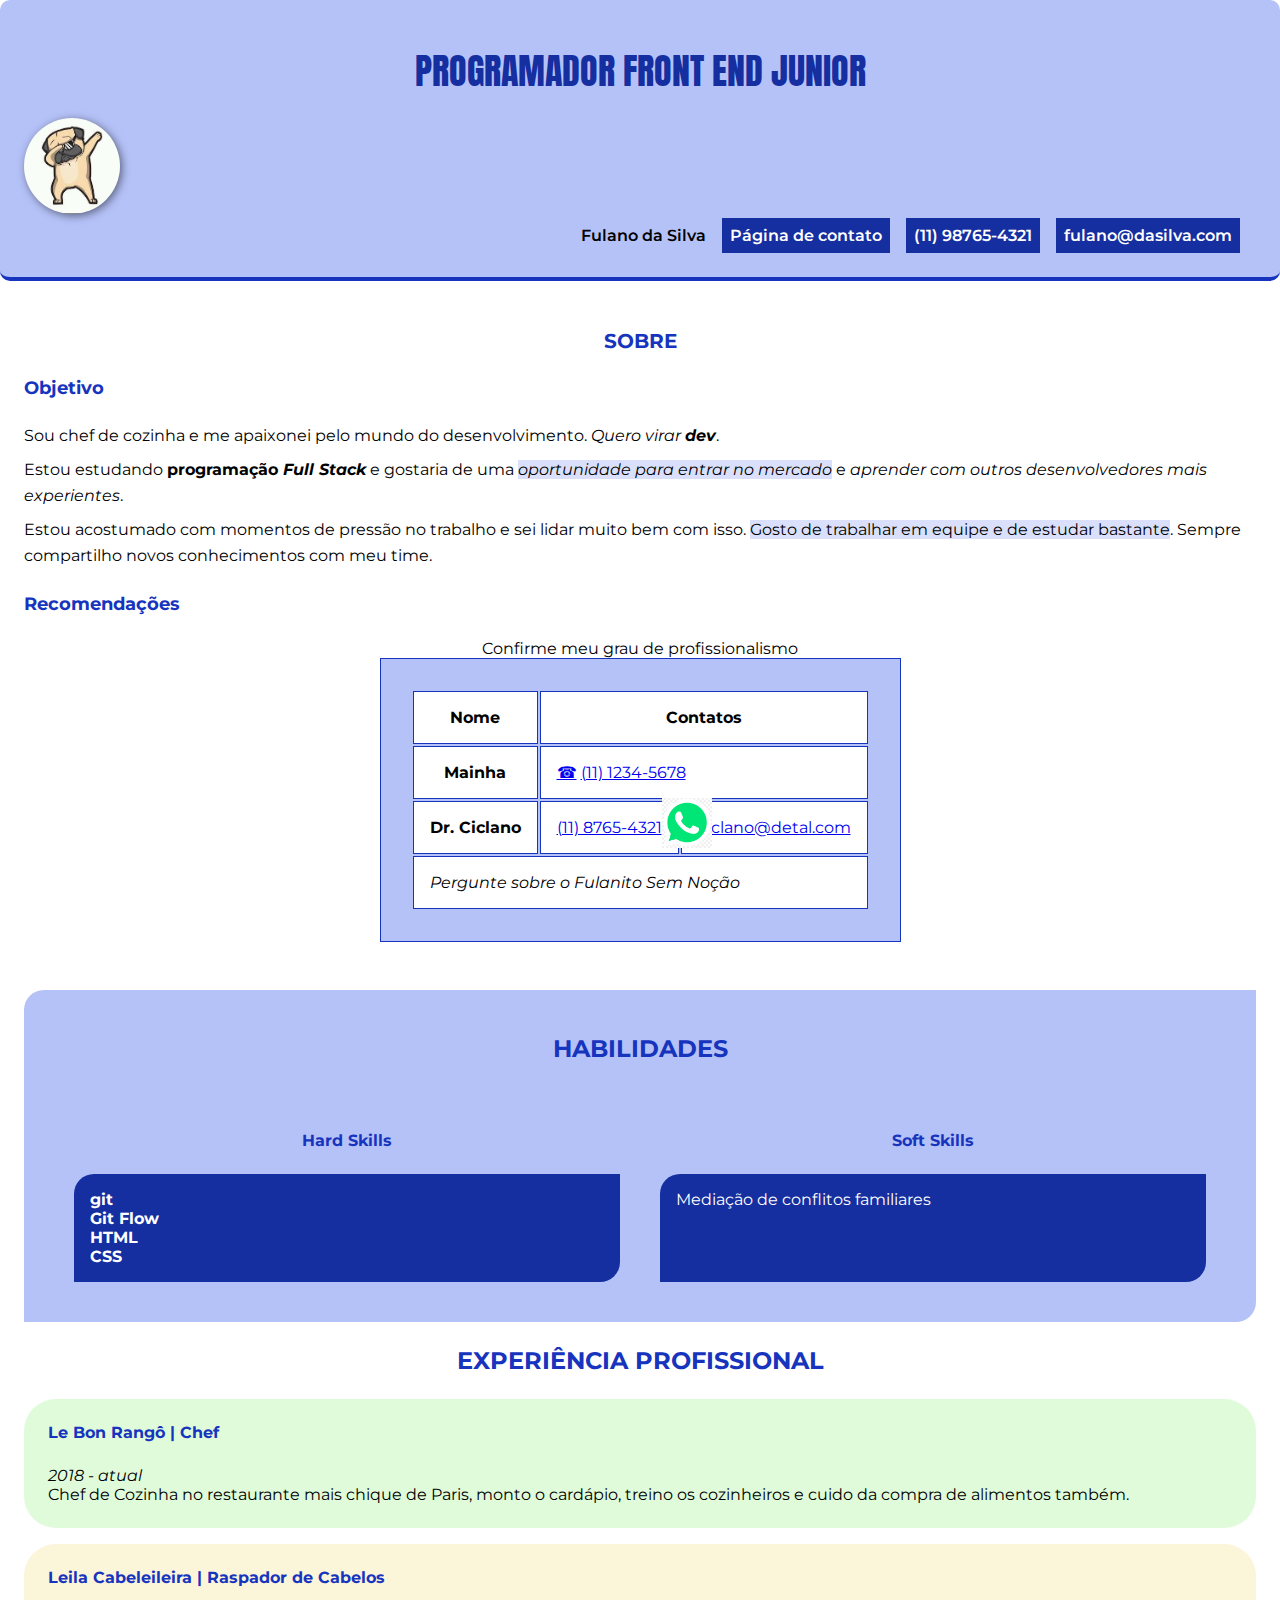
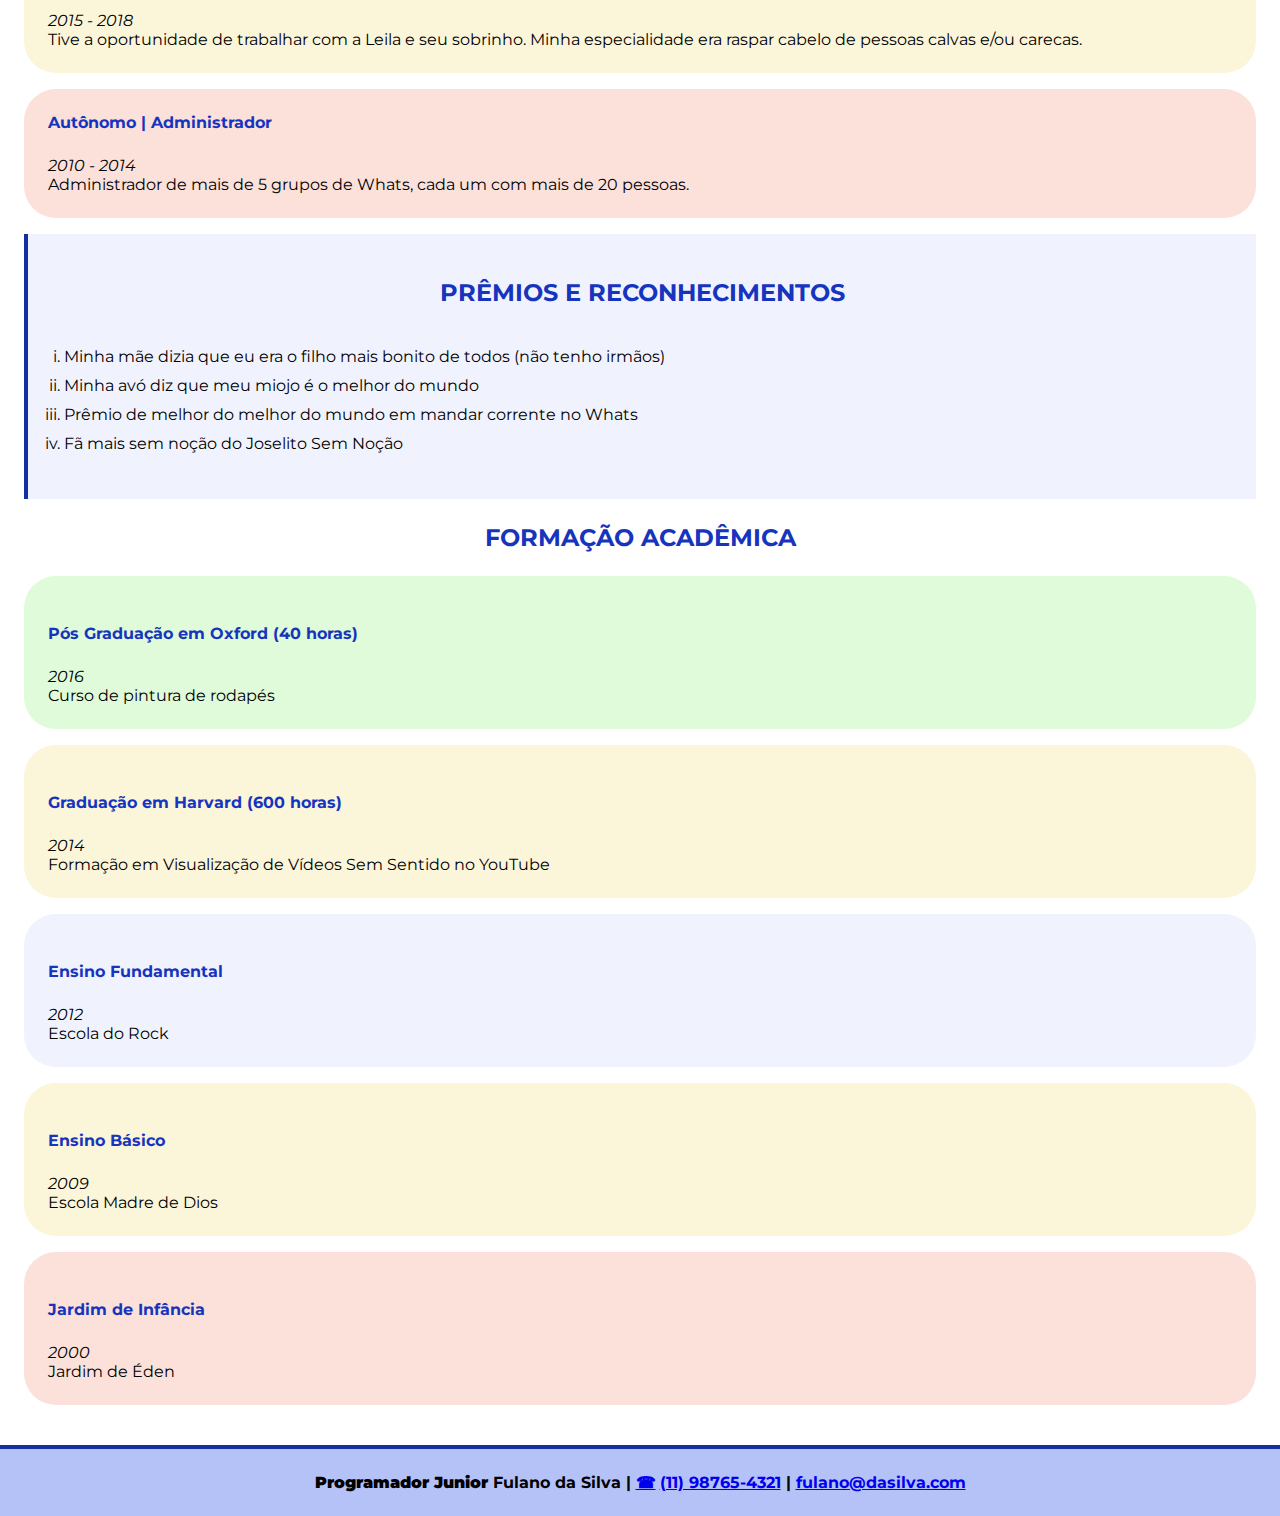
<file: index.html>
<!DOCTYPE html>
<html lang="pt">

<head>
  <meta charset="UTF-8">
  <meta name="viewport" content="width=device-width, initial-scale=1.0">
  <title>Currículo</title>
  <link rel="preconnect" href="https://fonts.gstatic.com">
  <link href="https://fonts.googleapis.com/css2?family=Anton&family=Montserrat&display=swap" rel="stylesheet">
  <link rel="stylesheet" href="./assets/stylesheets/estilo.css">
</head>


<body>
  <header>
    <h1>Programador Front End Junior</h1>
    <div>
      <img src="./assets/img/imagem-de-perfil.jpg" alt="Imagem de Perfil de Fulano da Silva" width="96" height="96">
    </div>
    <div class="contato-header" id="contatoHeader">
      <span class="contato-name">Fulano da Silva</span>
      <a class="link-contato" href="./contato.html">Página de contato</a>
      <a class='contato-whats' href="tel:+5511987654321" target="_blank" title="Ligar para Fulano" rel="external noopener noreferrer" referrerpolicy="noreferrer">(11) 98765-4321</a>
      <a href="mailto:fulano@dasilva.com?subject=Quero%20te%20contratar&cc=fulano2@mail.com&bcc=fulano3@mail.com&body=Quero%20te%20contratar%20Fulano" target="_blank" title="Enviar email para Fulano" rel="external noopener noreferrer" referrerpolicy="noreferrer">fulano@dasilva.com</a>
    </div>
  </header>

  <aside>
    <h2>Sobre</h2>
    <article id="objetivo">
      <h3>Objetivo</h3>
      <p>Sou chef de cozinha e me apaixonei pelo mundo do desenvolvimento. <em>Quero virar <strong>dev</strong></em>.</p>
      <p>Estou estudando <strong>programação <i>Full Stack</i></strong> e gostaria de uma <mark><em>oportunidade para entrar no mercado</em></mark> e <em>aprender com outros desenvolvedores mais experientes</em>.</p>
      <p>Estou acostumado com momentos de pressão no trabalho e sei lidar muito bem com isso. <mark>Gosto de trabalhar em equipe e de estudar bastante</mark>. Sempre compartilho novos conhecimentos com meu time.</p>
    </article>
    <article id="recomendacoes">
      <h3>Recomendações</h3>
      <table>
        <caption>Confirme meu grau de profissionalismo</caption>
        <thead>
          <th scope="col">Nome</th>
          <th scope="colgroup" colspan="2">Contatos</th>
        </thead>
        <tbody>
          <tr>
            <th scope="row">Mainha</th>
            <td colspan="2"><a class="contato-fone" href="tel:+551112345678" target="_blank" title="Ligar para Mainha" rel="external noopener noreferrer" referrerpolicy="noreferrer">(11) 1234-5678</a></td>
          </tr>
          <tr>
            <th scope="row">Dr. Ciclano</th>
            <td><a  class="contato-whats" href="tel:+551187654321" target="_blank" title="Ligar para Dr. Ciclano" rel="external noopener noreferrer" referrerpolicy="noreferrer">(11) 8765-4321</a></td>
            <td><a href="mailto:ciclano@detal.com" target="_blank" title="Enviar email para Dr. Ciclano" rel="external noopener noreferrer" referrerpolicy="noreferrer">ciclano@detal.com</a></td>
          </tr>
        </tbody>
        <tfoot>
          <tr>
            <td colspan="3"><i>Pergunte sobre o Fulanito Sem Noção</i></td>
          </tr>
        </tfoot>
      </table>
    </article>
  </aside>
  <main>

    <section id="habilidades">
      <h2>Habilidades</h2>
      <div class="habilidades-lista">
        <article id="hardSkills">
          <h3>Hard Skills</h3>
          <ul>
            <li><strong>git</strong></li>
            <li><strong>Git Flow</strong></li>
            <li><strong>HTML</strong></li>
            <li><strong>CSS</strong></li>
          </ul>
        </article>
        <article id="softSkills">
          <h3>Soft Skills</h3>
          <ul>
            <li>Mediação de conflitos familiares</li>
          </ul>
        </article>
      </div>
    </section>

    <section id="experienciaProfissional">
      <h2>Experiência Profissional</h2>
      <article class="profissao-item">
        <h3>Le Bon Rangô | Chef</h3>
        <p><span class="ano">2018 - atual</span> Chef de Cozinha no restaurante mais chique de Paris, monto o cardápio, treino os cozinheiros e cuido da compra de alimentos também.</p>
      </article>
      <article class="profissao-item">
        <h3>Leila Cabeleileira | Raspador de Cabelos</h3>
        <p><span class="ano">2015 - 2018</span> Tive a oportunidade de trabalhar com a Leila e seu sobrinho. Minha especialidade era raspar cabelo de pessoas calvas e/ou carecas.</p>
      </article>
      <article class="profissao-item">
        <h3>Autônomo | Administrador</h3>
        <p><span class="ano">2010 - 2014</span> Administrador de mais de 5 grupos de Whats, cada um com mais de 20 pessoas.</p>
      </article>
    </section>

    <section id="premiosReconhecimentos">
      <h2>Prêmios e Reconhecimentos</h2>
      <ol>
        <li>Minha mãe dizia que eu era o filho mais bonito de todos (não tenho irmãos)</li>
        <li>Minha avó diz que meu miojo é o melhor do mundo</li>
        <li>Prêmio de melhor do melhor do mundo em mandar corrente no Whats</li>
        <li>Fã mais sem noção do Joselito Sem Noção</li>
      </ol>
    </section>

    <section id="formacaoAcademica">
      <h2>Formação Acadêmica</h2>
      <article class="formacao-item" id=>
        <h3>Pós Graduação em Oxford <small>(40 horas)</small></h3>
        <p><span class="ano">2016</span> Curso de pintura de rodapés</p>
      </article>
      <article class="formacao-item">
        <h3>Graduação em Harvard <small>(600 horas)</small></h3>
        <p><span class="ano">2014</span> Formação em Visualização de Vídeos Sem Sentido no YouTube</p>
      </article>
      <article class="formacao-item">
        <h3>Ensino Fundamental</h3>
        <p><span class="ano">2012</span> Escola do Rock</p>
      </article>
      <article class="formacao-item">
        <h3>Ensino Básico</h3>
        <p><span class="ano">2009</span> Escola Madre de Dios</p>
      </article>
      <article class="formacao-item">
        <h3>Jardim de Infância</h3>
        <p><span class="ano">2000</span> Jardim de Éden</p>
      </article>
    </section>
  </main>

  <footer>
    <b id="contatoFooter"><strong>Programador Junior</strong> Fulano da Silva | <a class="footer-tel" href="tel:+5511987654321" target="_blank" title="Ligar para Fulano" rel="external noopener noreferrer" referrerpolicy="noreferrer">(11) 98765-4321</a> | <a href="mailto:fulano@dasilva.com?subject=Quero%20te%20contratar&cc=fulano2@mail.com&bcc=fulano3@mail.com&body=Quero%20te%20contratar%20Fulano" target="_blank" title="Enviar email para Fulano" rel="external noopener noreferrer" referrerpolicy="noreferrer">fulano@dasilva.com</a></b>
  </footer>
</body>

</html>
</file>
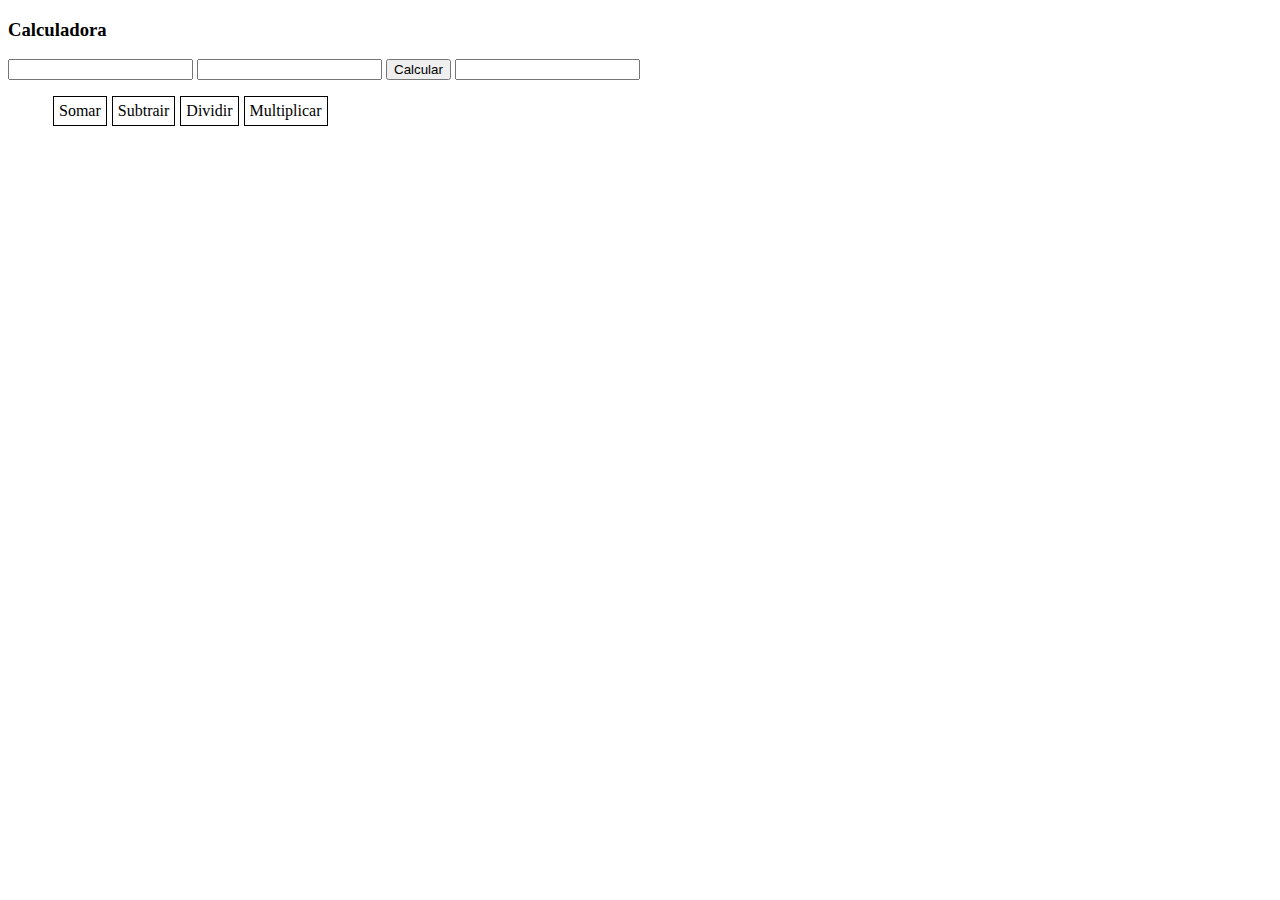
<file: calculadora.html>
<!DOCTYPE html>
<html lang="pt-br">
<head>
  <meta charset="UTF-8">
  <meta http-equiv="X-UA-Compatible" content="IE=edge">
  <meta name="viewport" content="width=device-width, initial-scale=1.0">
  <title>Calculadora</title>
</head>

<style>
  .operacoes ul {
    display:flex;
    list-style: none;
  }

  .operacoes ul li {
    border: 1px solid black;
    padding: 5px;
    margin-left: 5px;
    cursor: pointer;
  }
</style>


<body>
  <div>
    <h3>Calculadora</h3>
    <input type="number" name="numero1" class="numero1"/>
    <input type="number" name="numero2" class="numero2"/>
    <button onclick="soma()" >Calcular</button>
    <input type="text" name="resposta" class="resposta"/>
  </div>

  <div class="operacoes">
    <ul>
      <li class="somar" onclick="setarOperacao('Somar', this.classList.value)">Somar</li>
      <li class="subtrair" onclick="setarOperacao('Subtrair')">Subtrair</li>
      <li class="dividir" onclick="setarOperacao('Dividir')">Dividir</li>
      <li class="multiplicar" onclick="setarOperacao('Multiplicar')">Multiplicar</li>
    </ul>
  </div>
  
</body>

<script>
  let operacao = '';

  function setarOperacao(value, classe) {
    operacao = value;

    document.querySelector('.'+classe).style.backgroundColor = "#ccc";
    
  }

  function soma() {
    let num1 = 0;
    let num2 = 0;
    let total = 0;

    num1 = parseInt(document.querySelector('.numero1').value); 
    num2 = parseInt(document.querySelector('.numero2').value);


    if(operacao == "Somar"){
      total = num1 + num2;
    } else if(operacao == "Subtrair"){
      total = num1 - num2;
    } else if(operacao == "Dividir"){
      total = num1 / num2;
    } else {
      total = num1 * num2;
    }

    document.querySelector('.resposta').value = total;
  }
</script>

</html>
</file>
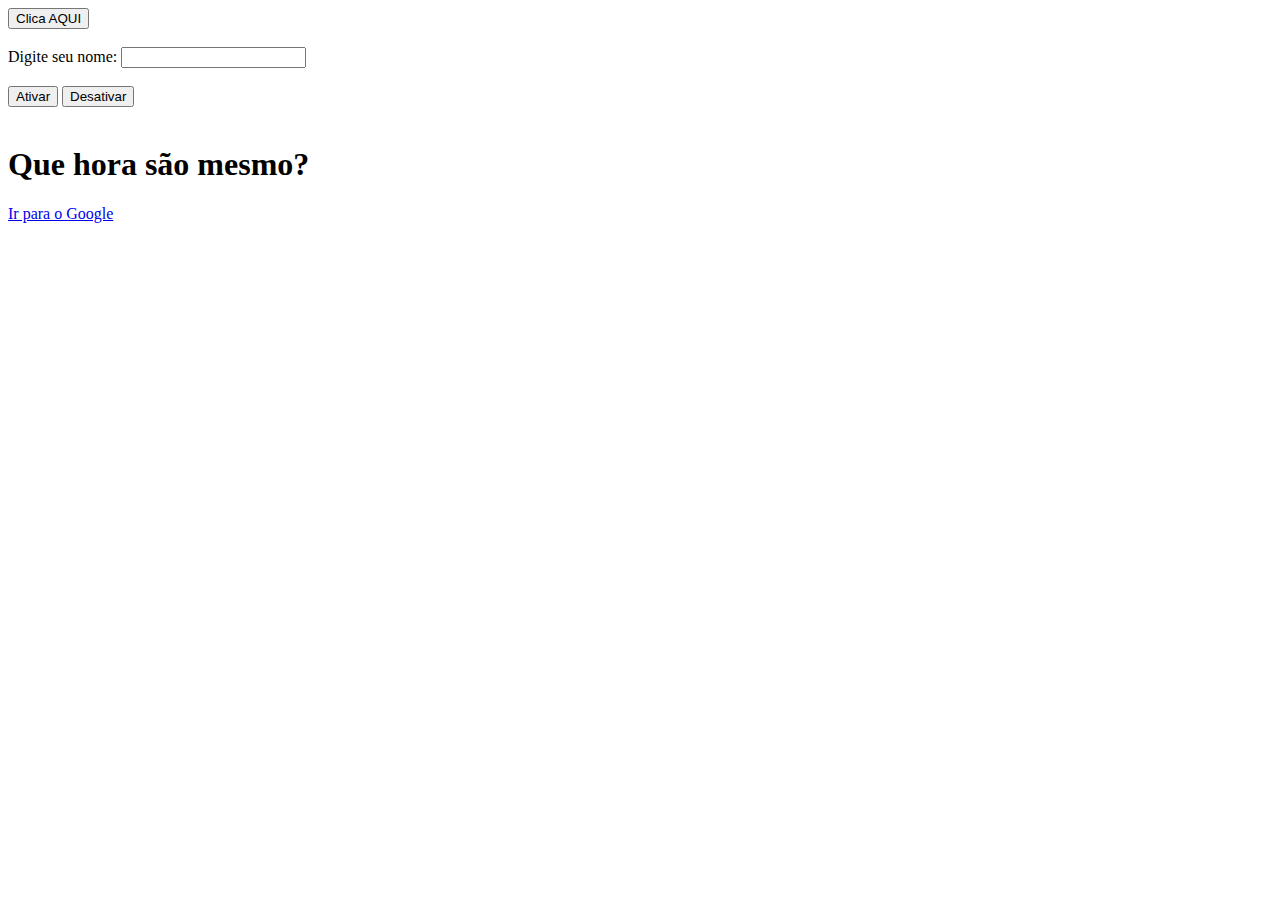
<file: exemplos.html>
<!DOCTYPE html>
<html>
        <body>
                <!-- EXEMPLO ONCLICK -->
                <button class="btn btn-warning d-block mx-auto"
                onclick="alert('Viu só, clicou!')"
                >
                Clica AQUI
                </button>

        </br></br>

                <!-- EXEMPLO ONCHANGE -->

                Digite seu nome: <input type="text" id="fname" onchange="myFunction()"> </input>

        </br></br>

        <!-- EXEMPLO SETTIMEOUT -->

                <button class="btn btn-primary mx-3" id="ativar"> Ativar </button>
                <button class="btn btn-primary mx-3" id="desativar"> Desativar </button>

        </br></br>

        <!-- EXEMPLO SETINTERVAL -->

        <h1 class="d-block text-center text-white" id="relogio2"> Que hora são mesmo? </h1>

        <!-- EXEMPLO PREVENT DEFAULT -->

        <a href="https://google.com" target="_blank" rel="noopener noreferrer" class="btn btn-info d-block mx-auto" id="btn">Ir para o Google</a>
                
        <script>

                // EXEMPLO ONCHANGE
                function myFunction() {
                  var x = document.getElementById("fname");
                  x.value = x.value.toUpperCase();
                }

                // EXEMPLO SETTIMEOUT
                document.querySelector("#ativar").onclick = () => {
                        ativar = setTimeout(() => alert("ATIVADO!"), 3000)
                }

                document.querySelector("#desativar").onclick = () => {
                       clearTimeout( ativar )
                       alert("DESATIVADO")
                }

                // EXEMPLO SETINTERVAL
                const relogio2 = document.querySelector('#relogio2');
                function mostrarHoras2() {
                        let hoje = new Date()
                        relogio2.innerHTML = hoje.toLocaleTimeString()
                }
                setInterval(mostrarHoras2, 1000)

                // EXEMPLO PREVENT DEFAULT
                document.querySelector('#btn').addEventListener('click', event => {
                        event.preventDefault()
                })

        </script>

        </body>
</html>
</file>
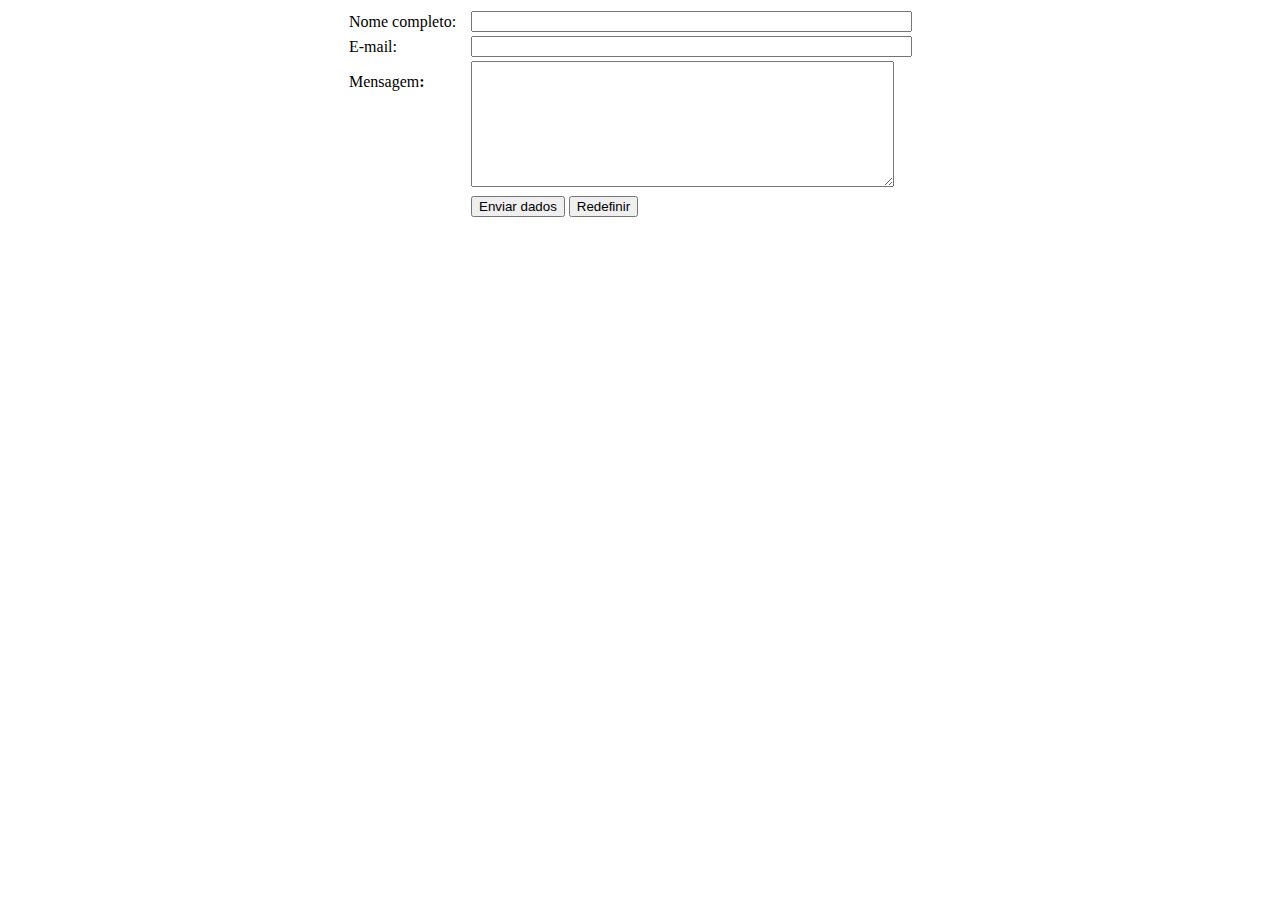
<file: formulario.html>
<!DOCTYPE html>
<html>

<head>
  <title>Validação de formulários - DevMedia Tutorial</title>
</head>



<body>
  <form action="#" method="get" name="dados" onSubmit="return enviardados();">
    <table width="588" border="0" align="center">
      <tr>
        <td width="118">Nome completo:</td>
        <td width="460">
          <input name="tx_nome" type="text" class="formbutton" id="tx_nome" size="52" maxlength="150">
        </td>
      </tr>
      <tr>
        <td>E-mail:</td>
        <td>
          <input name="tx_email" type="text" id="tx_email" size="52" maxlength="150" class="formbutton">
        </td>
      </tr>
      <tr>
        <td>Mensagem<strong>:
          </strong></td>
        <td rowspan="2">
          <textarea name="tx_mensagem" cols="50" rows="8" class="formbutton" id="tx_mensagem" input></textarea>
        </td>
      </tr>
      <tr>
        <td height="85">
          <p><strong></strong></p>
        </td>
      </tr>
      <tr>
        <td height="22"></td>
        <td>
          <input name="Submit" type="button" class="button-form formobjects" value="Enviar dados">
          <input name="Reset" type="reset" class="formobjects" value="Redefinir">
        </td>
      </tr>
    </table>
  </form>
  <ul class="lista-contato">
    
  </ul>

</body>

<script language="JavaScript">

  var listContatos = [];

  function enviardados() {

    if (document.dados.tx_nome.value == "" ||
      document.dados.tx_nome.value.length < 5) {
      alert("Preencha campo NOME corretamente!");
      document.dados.tx_nome.focus();
      return false;
    }

    if (document.dados.tx_email.value == "" ||
      document.dados.tx_email.value.indexOf('@') == -1 ||
      document.dados.tx_email.value.indexOf('.') == -1) {
      alert("Preencha campo E-MAIL corretamente!");
      document.dados.tx_email.focus();
      return false;
    }

    if (document.dados.tx_mensagem.value == "") {
      alert("Preencha o campo MENSAGEM!");
      document.dados.tx_mensagem.focus();
      return false;
    }

    if (document.dados.tx_mensagem.value.length < 5) {
      alert("É necessario preencher o campo MENSAGEM commais de 50 caracteres!");
      document.dados.tx_mensagem.focus();
      return false;
    }

  }


  document.querySelector('.button-form').addEventListener('click', function () {

    //Cria um objeto contato que recebe em suas propriedades, o valor dos campos do formulário
    var contato = {
      nome: document.dados.tx_nome.value,
      email: document.dados.tx_email.value,
      mensagem: document.dados.tx_mensagem.value
    }

    var item = document.createElement('li');

    item.append('Nome: ' + contato.nome + ' Email: ' + contato.email);

    document.querySelector('.lista-contato').append(li);


    //Adiciona o objeto contato na lista de contato
    listContatos.push(contato);
    console.log(listContatos);
  

  })




</script>

</html>
</file>
<file: assets/stylesheets/estilo.css>
* {
  box-sizing: border-box;
  font-family: 'Montserrat', sans-serif;
  font-size: 16px;
  margin: 0;
  padding: 0;
}

header,
aside,
main,
footer {
  padding: 24px;
}

h2 {
  text-transform: uppercase;
  text-align: center;
  font-size: 24px;
}

h2, h3 {
  color: #1634bd;
  font-weight: 700;
  margin: 24px auto;
}

header {
  background-color: #b5c2f8;
  border-bottom: 4px solid #1634bd;
  border-radius : 10px;
}

header h1 {
  width: 100%;
  text-align: center;
  margin: 20px auto;
  color: #152ea0;
  font-size: 36px;
  font-family: 'Anton', Arial, Helvetica, sans-serif;
  font-weight: 300;
  text-transform: uppercase;
}

header img {
  animation: bordaCamaleao 4s infinite;
  border-radius:50%;
  transition: .5s ease-in-out;
  filter: drop-shadow(2px 2px 4px rgba(0, 0, 0, 0.5));
  margin: auto;
}

header img:hover {
  transform: rotate(180deg);
}

header .contato-header {
  font-family: 'Montserrat';
  font-weight: 600;
  width: 100%;
  display: flex;
  justify-content: flex-end;
  align-items: center;
}

header span {
  margin-right: 16px;
}

header a {
  margin-right: 16px;
  background-color: #152ea0;
  color: #fff;
  text-decoration: none;
  padding: 8px;
}


aside h2 {
  font-size: 20px;
  text-align: center;
}

aside h3 {
  font-size: 18px;
  text-transform: capitalize;
  text-align: left;
}

aside p {
  font-size: 16px;
  line-height: 26px;
  margin: 8px auto;
}

aside p mark {
  background-color: rgba(181, 194, 248, .5);
}


#recomendacoes table, thead, tbody, tfoot, tr, th, td  {
  border: 1px solid #1634bd;
}

#recomendacoes table {
  background-color: #b5c2f8;
  margin: auto;
  padding: 30px;
}

#recomendacoes tr, td, th {
  background-color: #fff;
  padding: 16px;
}

#recomendacoes .contato-fone::before {
  content: '\0260E';
  margin-right: 4px;
}
#recomendacoes .contato-whats {
  position: relative;
}

#recomendacoes .contato-whats::after {
  content: '';
  background-image: url("/assets/img/icon-whats.png");
  width: 50px;
  height: 50px;
  background-repeat: no-repeat;
  background-size: 100%;
  position: absolute;
  right: -50px;
  top: -20px;
}

#habilidades {
  background-color:#b5c2f8 ;
  border-radius: 20px 0 20px 0;
  padding: 20px 30px;
}

.habilidades-lista {
  display: flex;
  width: 100%; 
  justify-content: space-around;
}


.habilidades-lista article {
  width: 50%;
  padding: 20px;
  display: flex;
  flex-direction: column;
}


.habilidades-lista article ul{
  border-radius: 20px 0 20px 0;
  background-color: #152ea0;
  list-style: none;
  height: 100%;
  padding: 16px;
  color: #fff;
}

[class*="-item"] {
  background-color: rgba(181, 194, 248, .2);
  border-radius: 32px;
  margin-bottom: 16px;
  padding: 24px;
}

[class*="-item"]:nth-child(odd) {
  background-color: rgba(248, 236, 181, .5);
}

[class*="-item"]:last-child {
  background-color: rgba(248, 195, 181, 0.5);
}

[class*="-item"]:first-of-type {
  background-color: rgba(191, 248, 181, 0.5);
}

#experienciaProfissional .profissao-item h3 {
  margin-top: 0;
}

#experienciaProfissional .profissao-item p {
  display: flex;
  flex-direction: column;
}

#experienciaProfissional .profissao-item p span {
  font-style: italic;
}

#premiosReconhecimentos {
  background-color: rgba(181, 194, 248, .2);
  padding: 20px;
  border-left: 4px solid #152ea0;
}

#premiosReconhecimentos ol {
  list-style-type: lower-roman;
  padding: 16px;
}

#premiosReconhecimentos ol li{
  margin-bottom: 10px;
}



#formacaoAcademica .formacao-item p {
  display: flex;
  flex-direction: column;
}

#formacaoAcademica .formacao-item p span {
  font-style: italic;
}


footer {
  background-color: #b5c2f8;
  border-top: 4px solid #152ea0;
  text-align: center;
} 
footer .footer-tel::before {
  content: '\0260E';
  margin-right: 4px;
}


@keyframes bordaCamaleao {
  0% {
    border: 5px solid #1634bd;
  }
  25% {
    border: 5px solid #bd1616;
  }
  50% {
    border: 5px solid #bd9616;
  }
  75% {
    border: 5px solid #4bbd16;
  }
  100% {
    border: 5px solid #1634bd;
  }
}
</file>
